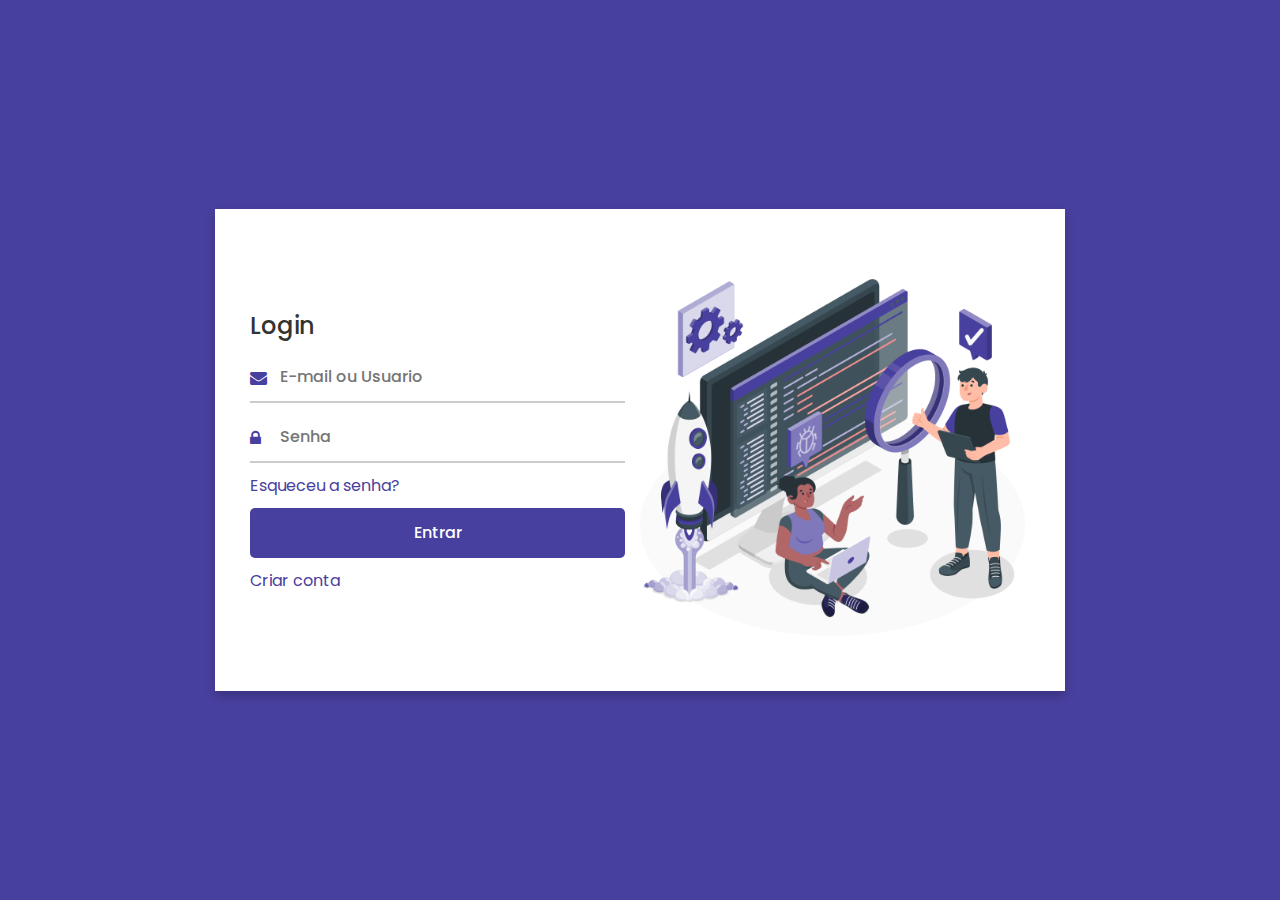
<file: index.html>
<!DOCTYPE html>
<html lang="pt-BR">
<head>
	<meta charset="UFT-8">
	<meta name="viewport" content="width=device-width, initial-scale=1">
	<!-- font awesone CDN link -->
	<link rel="stylesheet" href="https://cdnjs.cloudflare.com/ajax/libs/font-awesome/4.7.0/css/font-awesome.min.css">
	<!-- Link CSS -->
	<link rel="stylesheet" href="style.css">
	<title>Login</title>
</head>
<body>
	<div class="container">
		<!-- login form -->
		<div class="login-form">
			<div class="title">Login</div>
			<fomr action="#">
				<div class="input-box">
				 	<i class="fa fa-envelope"></i>
				 	<input type="text" placeholder="E-mail ou Usuario" required>
				 </div>
				 <div class="input-box">
				 	<i class="fa fa-lock"></i>
				 	<input type="password" placeholder="Senha" required>
				 </div>
				 <div class="forgot"> <a href="esqueceu.html">Esqueceu a senha?</a> </div>
				 <div class="input-box">
				 	<input type="submit" value="Entrar">
				 </div>
				 <div class="sigup-text">
				 <a href="cadastro.html">Criar conta</a>
				 </div>	
			</fomr>
		</div>	
			<!-- end login form -->
			<!-- login img -->
			<div class="login-img">
				<img src="software.code.png" width="100%">
		</div>
		<!-- end login img -->
	</div>	
</body>
</html>
</file>
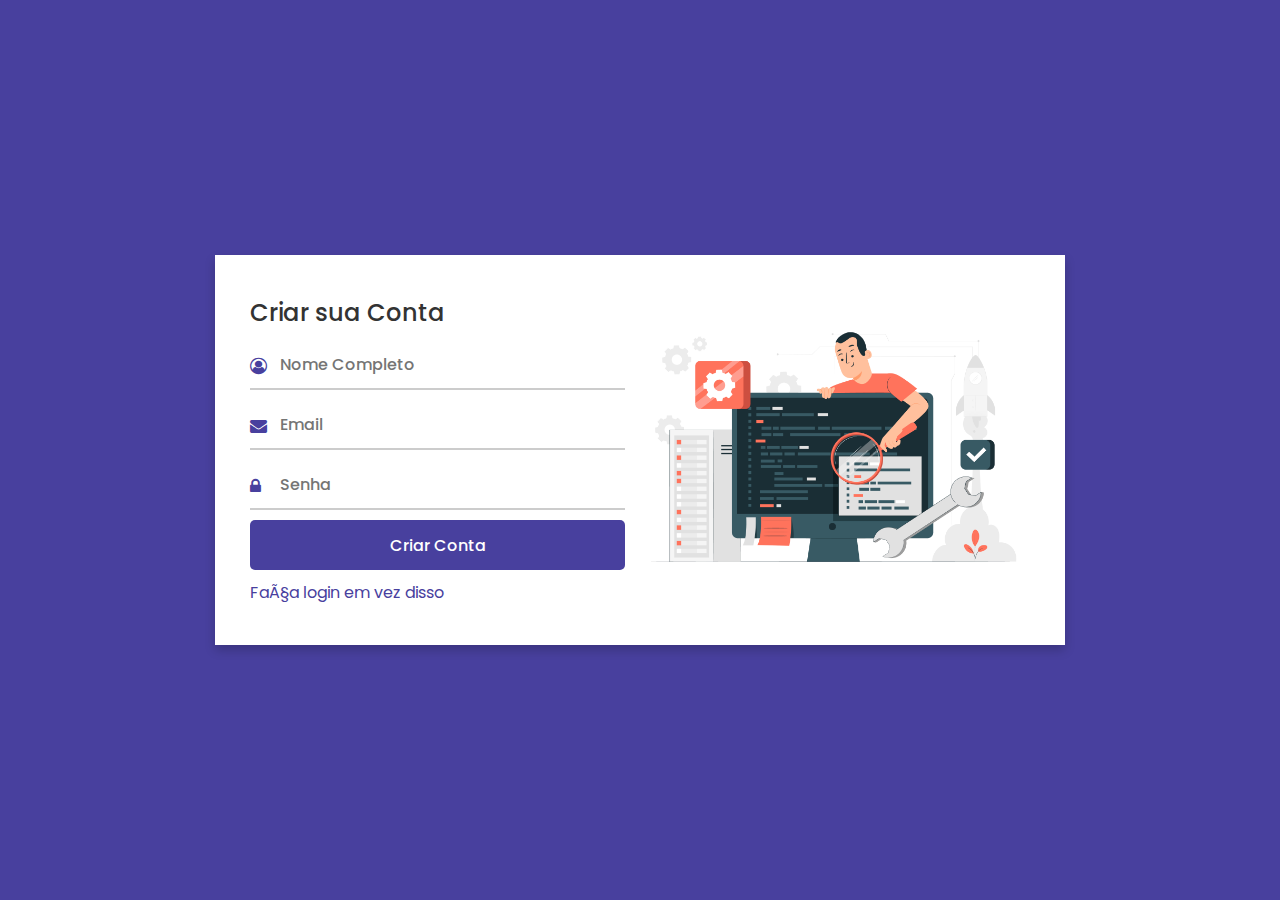
<file: cadastro.html>
<!DOCTYPE html>
<html lang="pt-BR">
<head>
	<meta charset="UFT-8">
	<meta name="viewport" content="width=device-width, initial-scale=1">
	<!-- font awesone CDN link -->
	<link rel="stylesheet" href="https://cdnjs.cloudflare.com/ajax/libs/font-awesome/4.7.0/css/font-awesome.min.css">
	<!-- Link CSS -->
	<link rel="stylesheet" href="style.css">
	<title>Criar sua Conta</title>
</head>
<body>
	<div class="container">
		<!-- login form -->
		<div class="login-form">
			<div class="title">Criar sua Conta</div>
			<fomr action="#">
				<div class="input-box">
				 	<i class="fa fa-user-circle-o"></i>
				 	<input type="text" placeholder="Nome Completo" required>
				 </div>

				 <div class="input-box">
				 	<i class="fa fa-envelope"></i>
				 	<input type="text" placeholder="Email" required>
				 </div>

				 <div class="input-box">
				 	<i class="fa fa-lock"></i>
				 	<input type="password" placeholder="Senha" required>
				 </div>
				 <div class="input-box">
				 	<input type="submit" value="Criar Conta">
				 </div>
				 <div class="sigup-text">
				 <a href="index.html">Faça login em vez disso</a>
				 </div>	
			</fomr>
		</div>	
			<!-- end login form -->
			<!-- login img -->
			<div class="login-img">
				<img src="senha.2.jpg" width="100%">
		</div>
		<!-- end login img -->
	</div>	
</body>
</html>
</file>
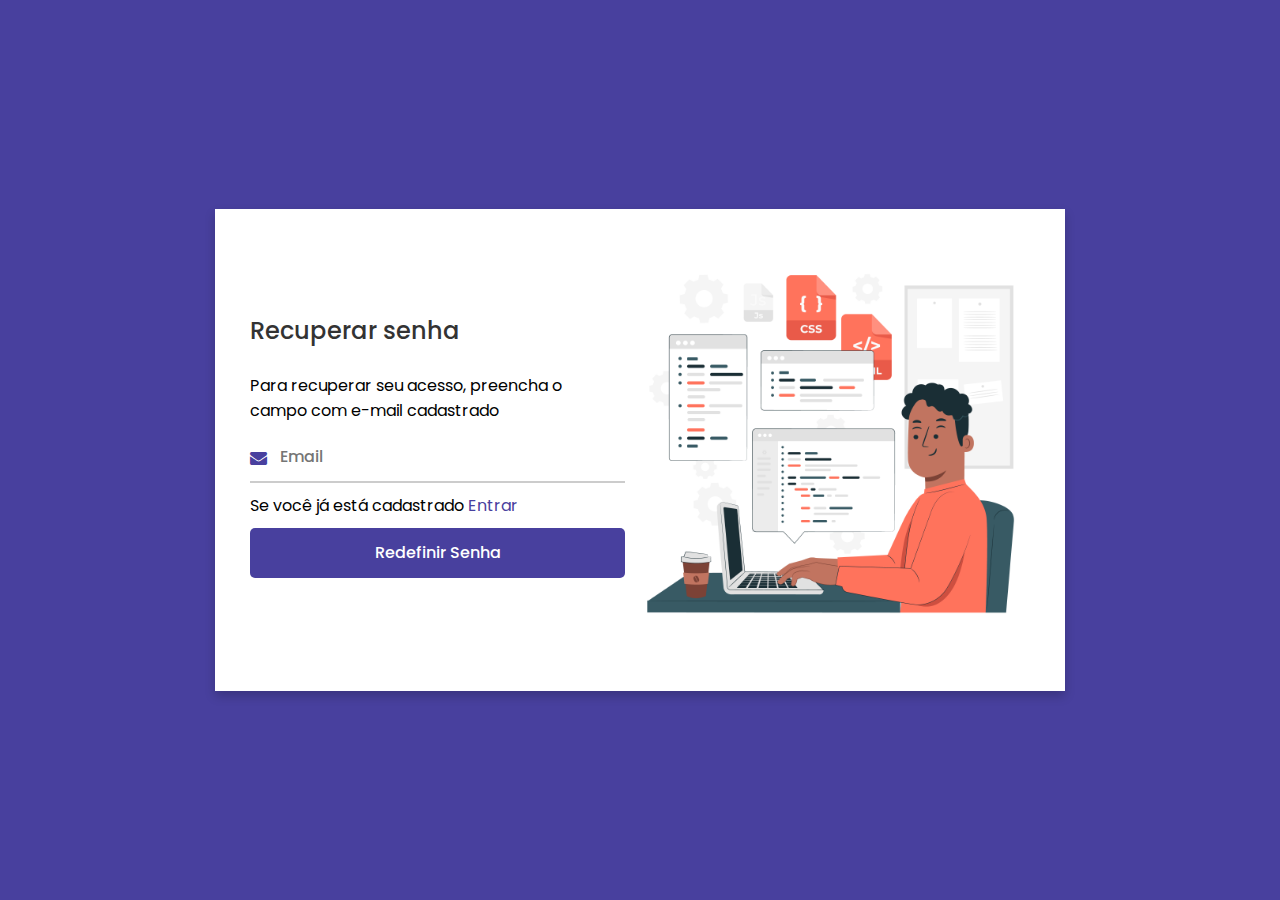
<file: esqueceu.html>
<!DOCTYPE html>
<html>
<head>
	<meta charset="utf-8">
	<meta name="viewport" content="width=device-width, initial-scale=1">
	<!-- font awesone CDN link -->
	<link rel="stylesheet" href="https://cdnjs.cloudflare.com/ajax/libs/font-awesome/4.7.0/css/font-awesome.min.css">
	<!-- Link CSS -->
	<link rel="stylesheet" href="style.css">
	<title>Recuperar senha</title>
</head>
<body>
	<div class="container">
		<!-- login form -->
		<div class="login-form">
			<div class="title">Recuperar senha</div> <br />
			<div class="sigup-text">
Para recuperar seu acesso, preencha o <br/>campo com e-mail cadastrado
				 </div>	
			<fomr action="#">
				<div class="input-box">
				 	<i class="fa fa-envelope"></i>
				 	<input type="text" placeholder="Email" required>
				 </div>
				 <div class="forgot"> Se você já está cadastrado <a href="index.html">Entrar</a> </div>
				 <div class="input-box">
				 	<input type="submit" value="Redefinir Senha">
				 </div>
			</fomr>
		</div>	
			<!-- end login form -->
			<!-- login img -->
			<div class="login-img">
				<img src="senha.1.jpg" width="100%">
		</div>
		<!-- end login img -->
	</div>	
</body>
</html>
</file>
<file: style.css>
@import url('https://fonts.googleapis.com/css2?family=Poppins:wght@200;300;400;500;600&display=swap');
*{
	margin: 0;
	padding: 0;
	box-sizing: border-box;
	font-family: 'Poppins', sans-serif;
}

:root {
	--default-color: #48409E;
}

::selection {
	background-color: var(--default-color);
	color: #fff;
}

body {
	min-height: 100vh;
	display: flex;
	align-items: center;
	justify-content: center;
	background-color: var(--default-color);
	padding: 40px;
}

.container {
	max-width: 850px;
	background: #fff;
	box-shadow: 0 5px 10px rgba(0, 0, 0, 0.2);
	display: flex;
	align-items: center;
	justify-content: space-around;
	padding: 40px 30px;
}

.container .login-form .title {
	position: relative;
	font-size: 24px;
	font-weight: 500;
	color: #333;
}

.container .login-form .input-box {
	display: flex;
	align-items: center;
	height: 50px;
	width: 100%;
	margin: 10px 0;
	position: relative;
}

.container .login-form .input-box input {
	height: 100%;
	width: 100%;
	outline: none;
	border: none;
	padding: 0 30px;
	font-size: 16px;
	font-weight: 500;
	border-bottom: 2px solid rgba(0, 0, 0, 0.2);
	transition: all 0.3s ease;
}

.container .login-form .input-box input:focus,
.container .login-form .input-box input:valid {
	border-color: var(--default-color);
}

.container .login-form .input-box input[type="submit"]{
	background-color: var(--default-color);
	border: 0;
	color: #fff;
	border-radius: 5px;
	cursor: pointer;
}

.container .login-form .input-box i{
	position: absolute;
	color: var(--default-color);
	font-size: 17px;
}

.container .login-form .forgot a{
	color: var(--default-color);
	text-decoration: none;
}

.container .login-form .divider {
	text-align: center;
	margin: 10px;
	font-size: 18px;
}

.container .login-form .sigup-text a{
	color: var(--default-color);
	text-decoration: none;
}

.container .login-img {
	width: 50%;
}
</file>
